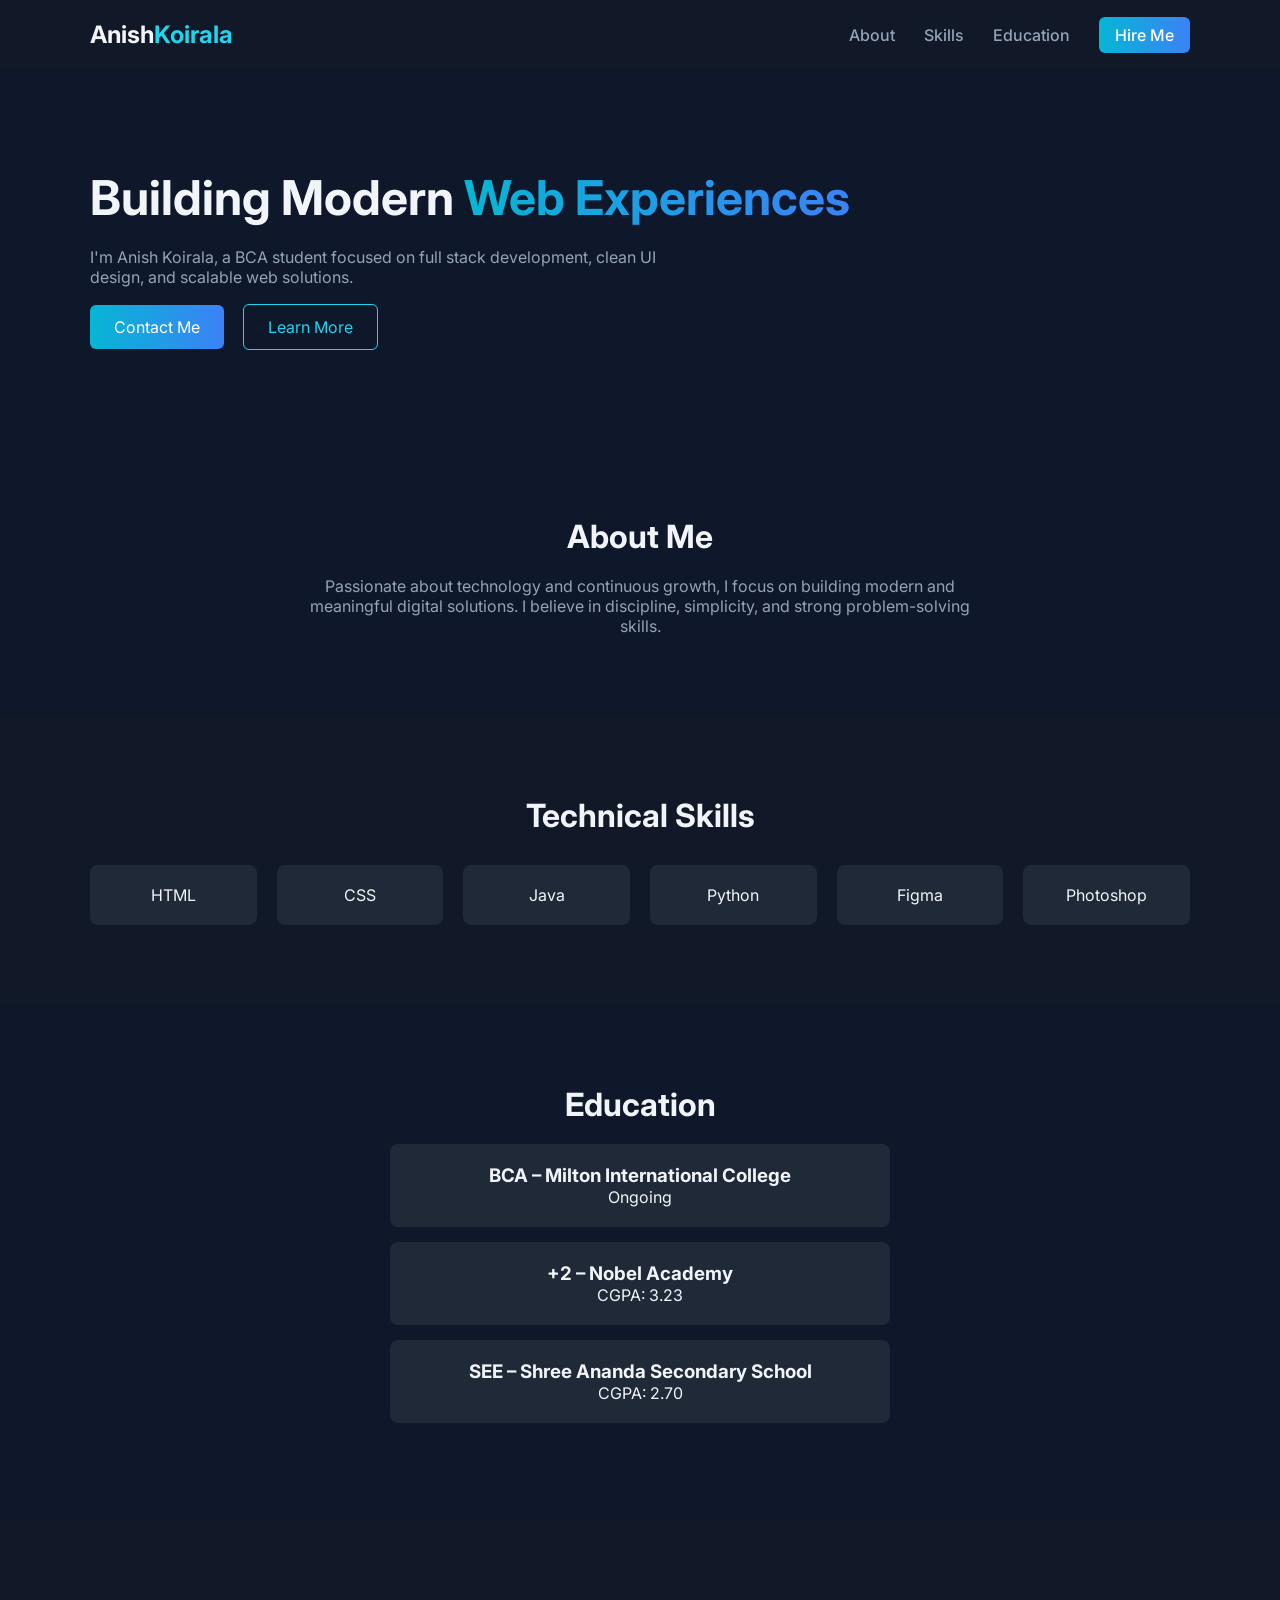
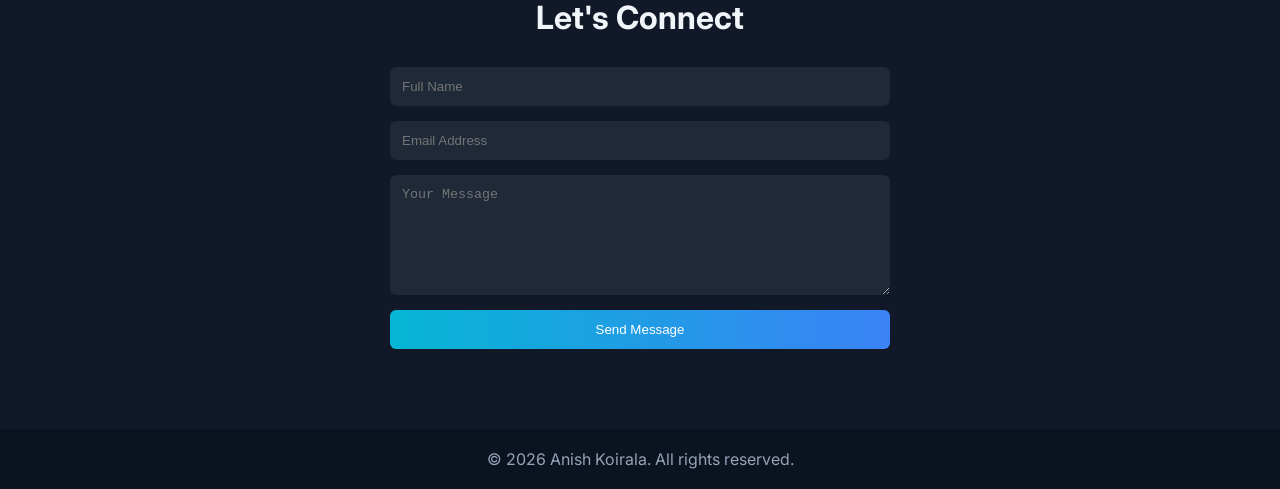
<file: index.html>
<!DOCTYPE html>
<html lang="en">
<head>
    <meta charset="UTF-8">
    <title>Anish Koirala | Developer</title>
    <meta name="viewport" content="width=device-width, initial-scale=1.0">

    <link href="https://fonts.googleapis.com/css2?family=Inter:wght@300;400;600;700&display=swap" rel="stylesheet">
    <link rel="stylesheet" href="style.css">
</head>
<body>

<header>
    <div class="container nav-container">
        <h2 class="logo">Anish<span>Koirala</span></h2>
        <nav>
            <a href="#about">About</a>
            <a href="#skills">Skills</a>
            <a href="#education">Education</a>
            <a href="#contact" class="nav-btn">Hire Me</a>
        </nav>
    </div>
</header>

<section class="hero">
    <div class="container hero-grid">
        <div class="hero-text">
            <h1>Building Modern <span>Web Experiences</span></h1>
            <p>
                I'm Anish Koirala, a BCA student focused on full stack development,
                clean UI design, and scalable web solutions.
            </p>
            <div class="hero-buttons">
                <a href="#contact" class="btn-primary">Contact Me</a>
                <a href="#about" class="btn-outline">Learn More</a>
            </div>
        </div>
    </div>
</section>

<section id="about" class="section">
    <div class="container">
        <h2>About Me</h2>
        <p class="section-text">
            Passionate about technology and continuous growth, I focus on building
            modern and meaningful digital solutions. I believe in discipline,
            simplicity, and strong problem-solving skills.
        </p>
    </div>
</section>

<section id="skills" class="section dark">
    <div class="container">
        <h2>Technical Skills</h2>

        <div class="skills-grid">
            <div class="skill-card">HTML</div>
            <div class="skill-card">CSS</div>
            <div class="skill-card">Java</div>
            <div class="skill-card">Python</div>
            <div class="skill-card">Figma</div>
            <div class="skill-card">Photoshop</div>
        </div>
    </div>
</section>

<section id="education" class="section">
    <div class="container">
        <h2>Education</h2>

        <div class="edu-card">
            <h3>BCA – Milton International College</h3>
            <p>Ongoing</p>
        </div>

        <div class="edu-card">
            <h3>+2 – Nobel Academy</h3>
            <p>CGPA: 3.23</p>
        </div>

        <div class="edu-card">
            <h3>SEE – Shree Ananda Secondary School</h3>
            <p>CGPA: 2.70</p>
        </div>
    </div>
</section>

<section id="contact" class="section dark">
    <div class="container">
        <h2>Let's Connect</h2>

        <form class="contact-form">
            <input type="text" placeholder="Full Name" required>
            <input type="email" placeholder="Email Address" required>
            <textarea placeholder="Your Message" required></textarea>
            <button type="submit" class="btn-primary">Send Message</button>
        </form>
    </div>
</section>

<footer>
    <div class="container">
        <p>© 2026 Anish Koirala. All rights reserved.</p>
    </div>
</footer>

</body>
</html>
</file>
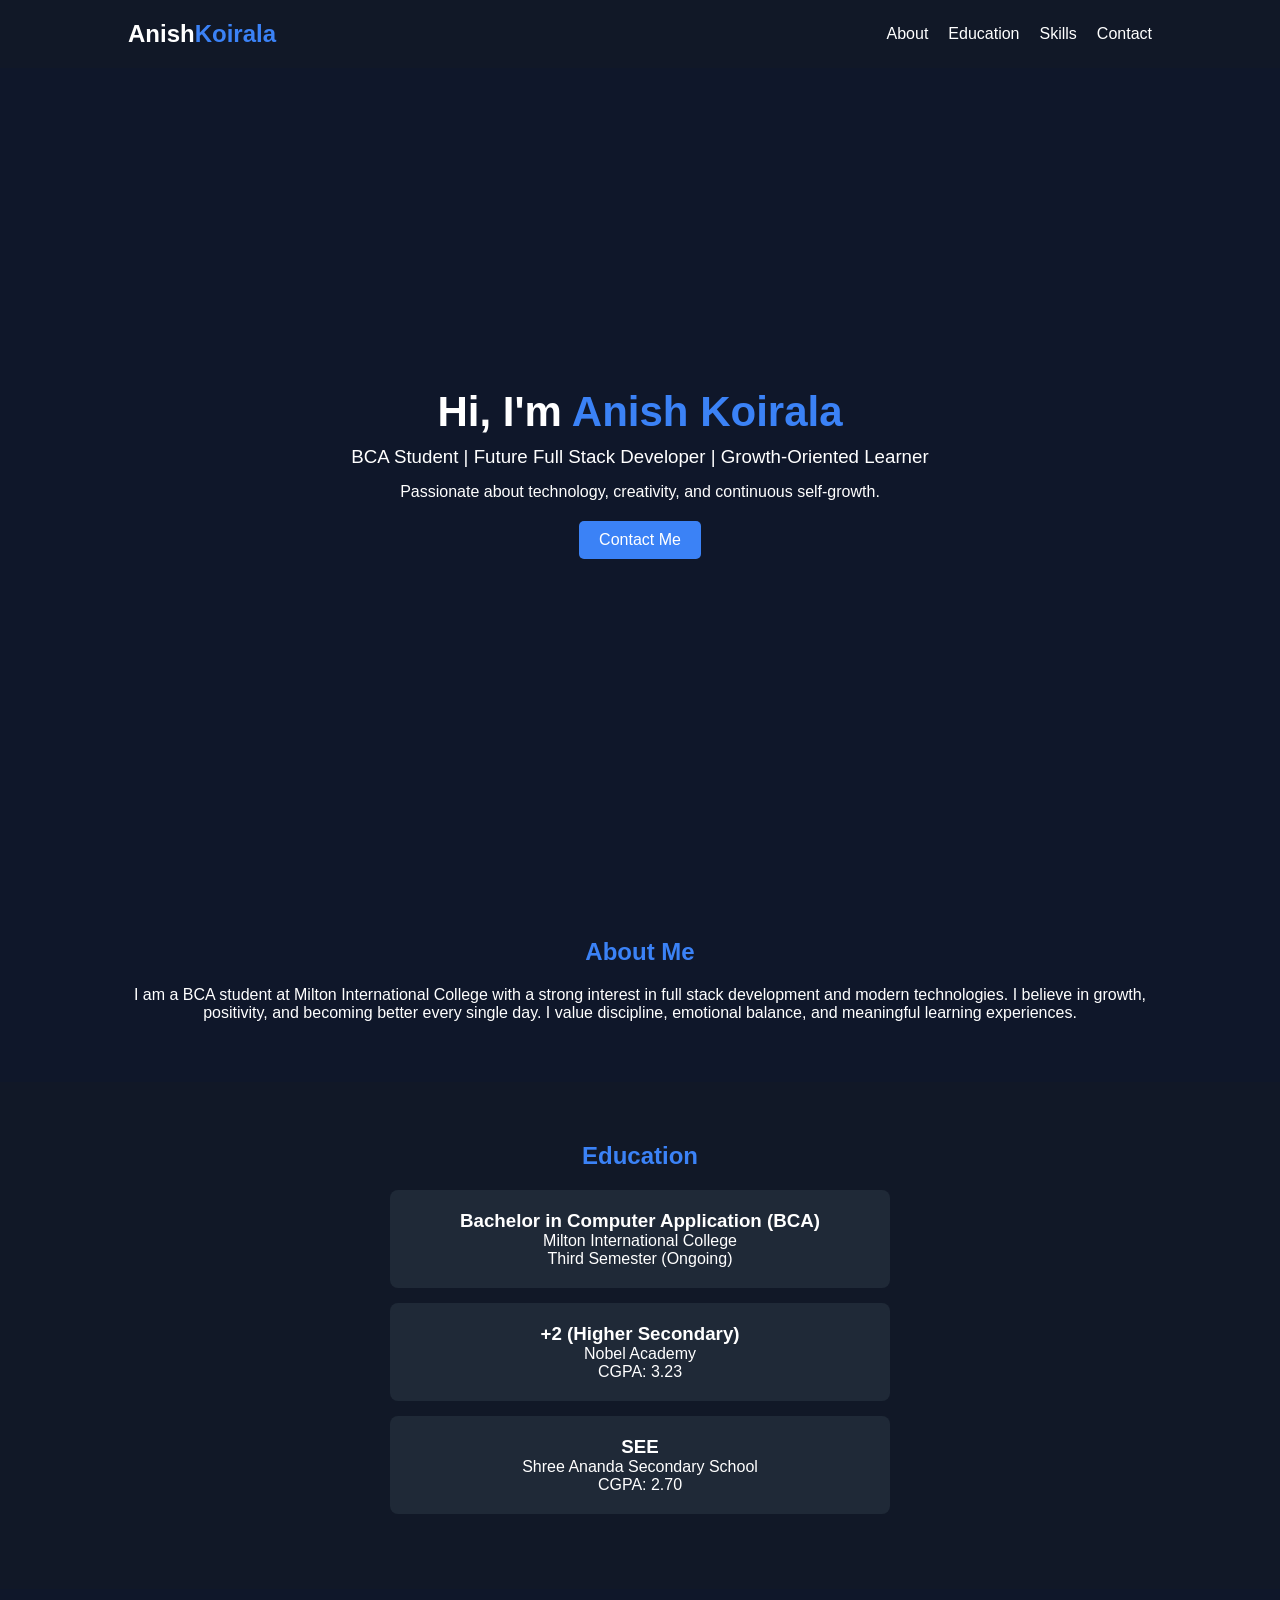
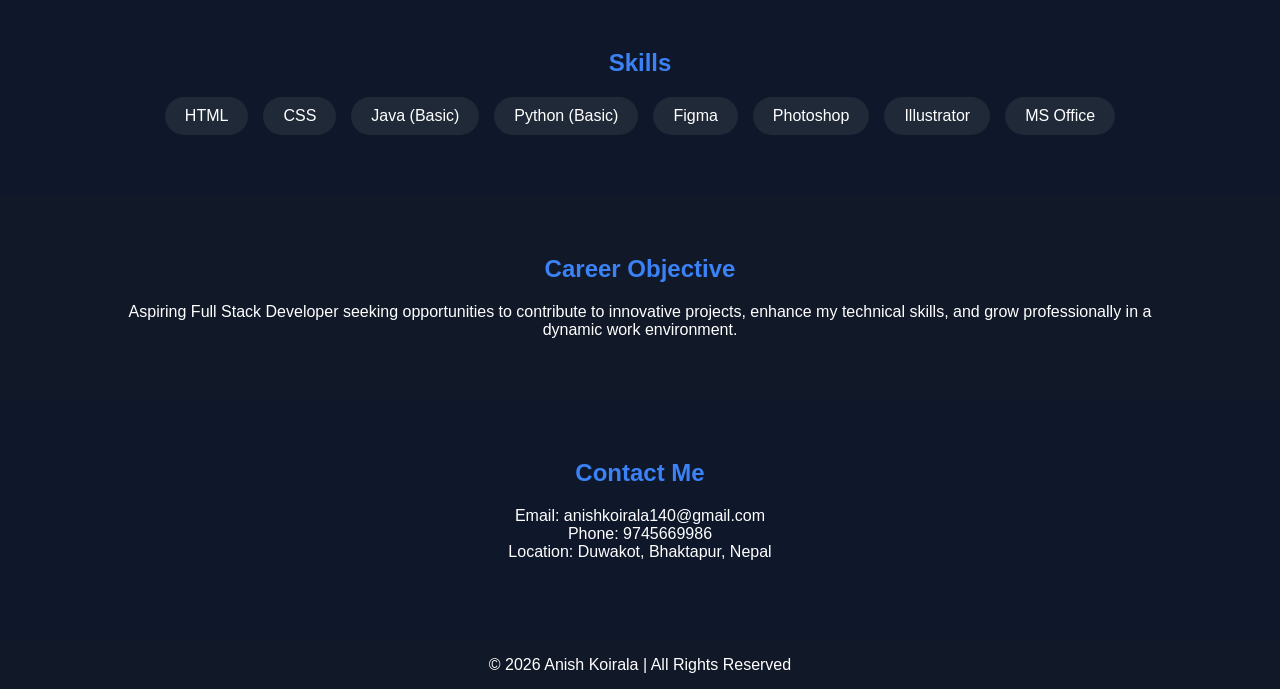
<file: aneesh/index.html>
<!DOCTYPE html>
<html lang="en">
<head>
    <meta charset="UTF-8">
    <title>Anish Koirala | Portfolio</title>
    <meta name="viewport" content="width=device-width, initial-scale=1.0">
    <link rel="stylesheet" href="style.css">
</head>
<body>

    <!-- Navigation -->
    <nav>
        <h2 class="logo">Anish<span>Koirala</span></h2>
        <ul>
            <li><a href="#about">About</a></li>
            <li><a href="#education">Education</a></li>
            <li><a href="#skills">Skills</a></li>
            <li><a href="#contact">Contact</a></li>
        </ul>
    </nav>

    <!-- Hero Section -->
    <section class="hero">
        <div class="hero-content">
            <h1>Hi, I'm <span>Anish Koirala</span></h1>
            <h3>BCA Student | Future Full Stack Developer | Growth-Oriented Learner</h3>
            <p>Passionate about technology, creativity, and continuous self-growth.</p>
            <a href="#contact" class="btn">Contact Me</a>
        </div>
    </section>

    <!-- About Section -->
    <section id="about" class="section">
        <h2>About Me</h2>
        <p>
            I am a BCA student at Milton International College with a strong interest 
            in full stack development and modern technologies. I believe in growth, 
            positivity, and becoming better every single day. I value discipline, 
            emotional balance, and meaningful learning experiences.
        </p>
    </section>

    <!-- Education -->
    <section id="education" class="section dark">
        <h2>Education</h2>

        <div class="card">
            <h3>Bachelor in Computer Application (BCA)</h3>
            <p>Milton International College</p>
            <p>Third Semester (Ongoing)</p>
        </div>

        <div class="card">
            <h3>+2 (Higher Secondary)</h3>
            <p>Nobel Academy</p>
            <p>CGPA: 3.23</p>
        </div>

        <div class="card">
            <h3>SEE</h3>
            <p>Shree Ananda Secondary School</p>
            <p>CGPA: 2.70</p>
        </div>
    </section>

    <!-- Skills -->
    <section id="skills" class="section">
        <h2>Skills</h2>

        <div class="skills-container">
            <div class="skill">HTML</div>
            <div class="skill">CSS</div>
            <div class="skill">Java (Basic)</div>
            <div class="skill">Python (Basic)</div>
            <div class="skill">Figma</div>
            <div class="skill">Photoshop</div>
            <div class="skill">Illustrator</div>
            <div class="skill">MS Office</div>
        </div>
    </section>

    <!-- Career Objective -->
    <section class="section dark">
        <h2>Career Objective</h2>
        <p>
            Aspiring Full Stack Developer seeking opportunities to contribute to 
            innovative projects, enhance my technical skills, and grow professionally 
            in a dynamic work environment.
        </p>
    </section>

    <!-- Contact -->
    <section id="contact" class="section">
        <h2>Contact Me</h2>
        <p>Email: anishkoirala140@gmail.com</p>
        <p>Phone: 9745669986</p>
        <p>Location: Duwakot, Bhaktapur, Nepal</p>
    </section>

    <footer>
        <p>© 2026 Anish Koirala | All Rights Reserved</p>
    </footer>

</body>
</html>
</file>
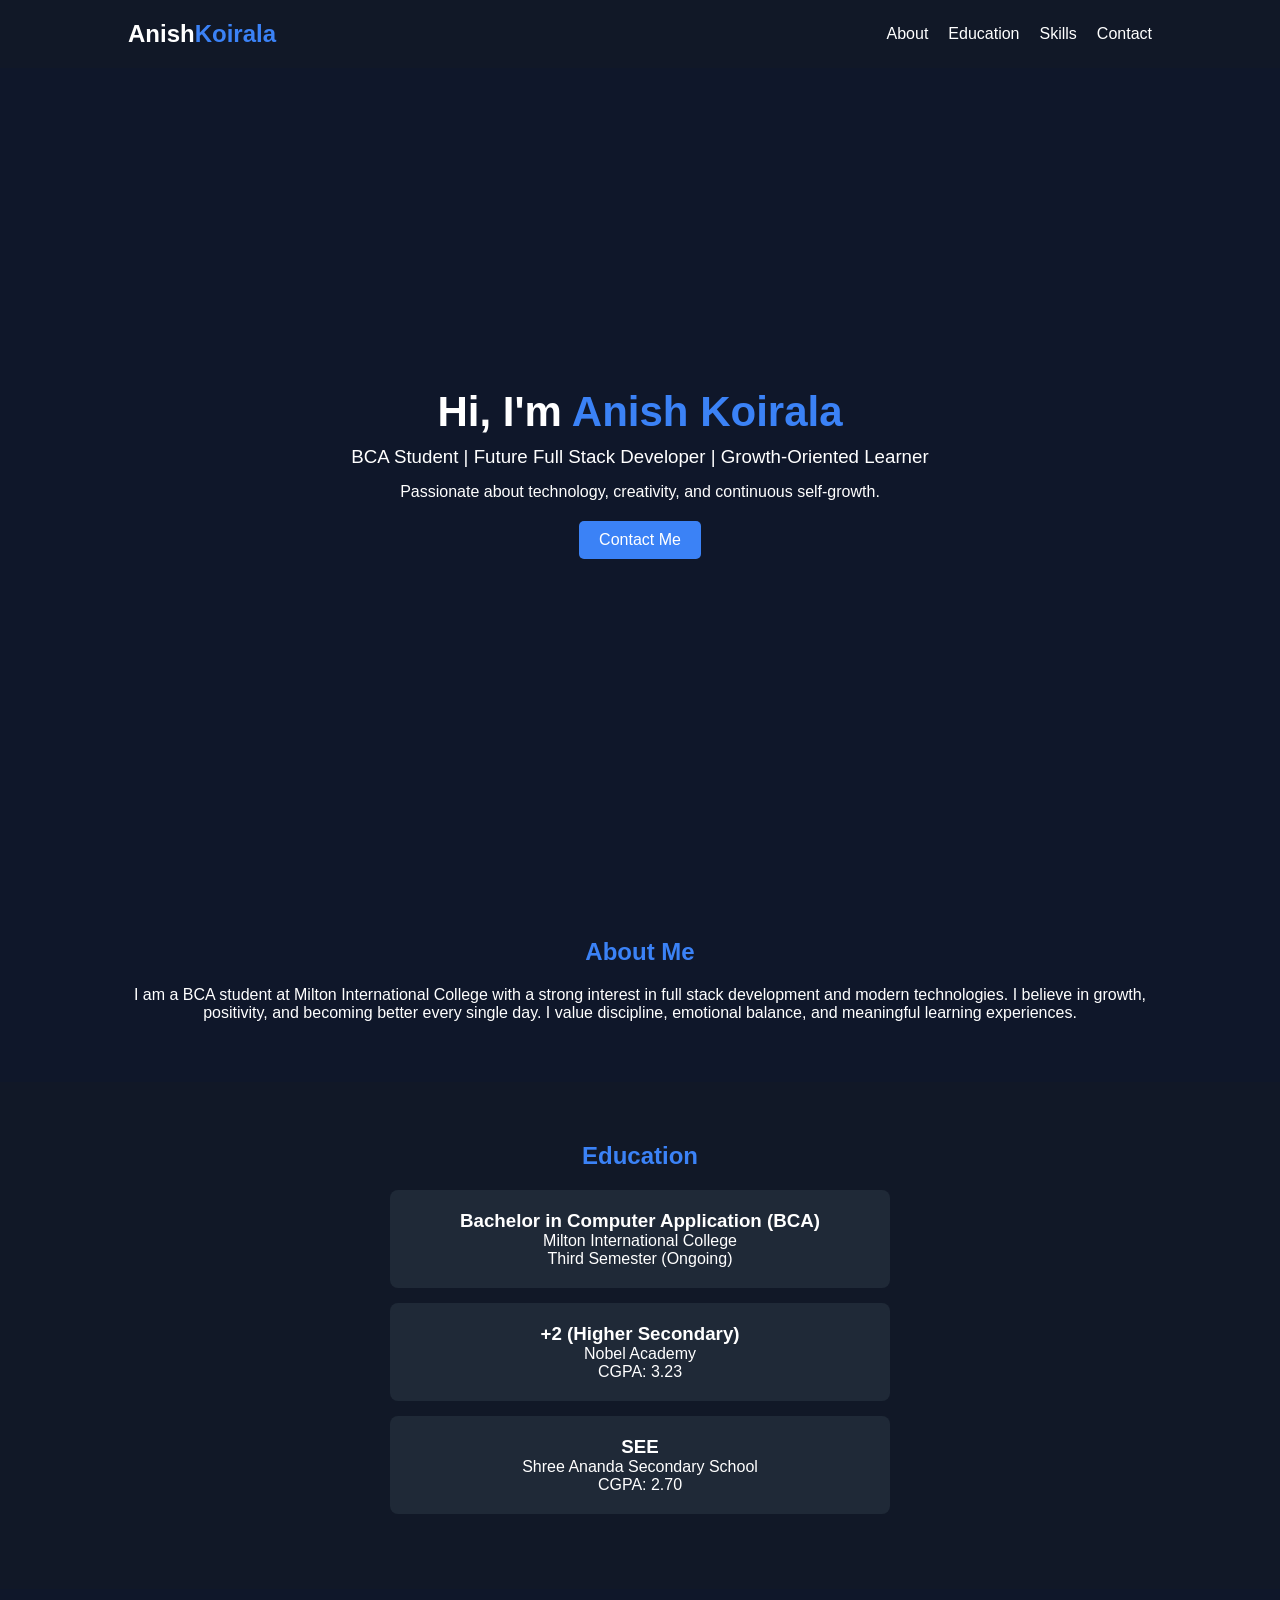
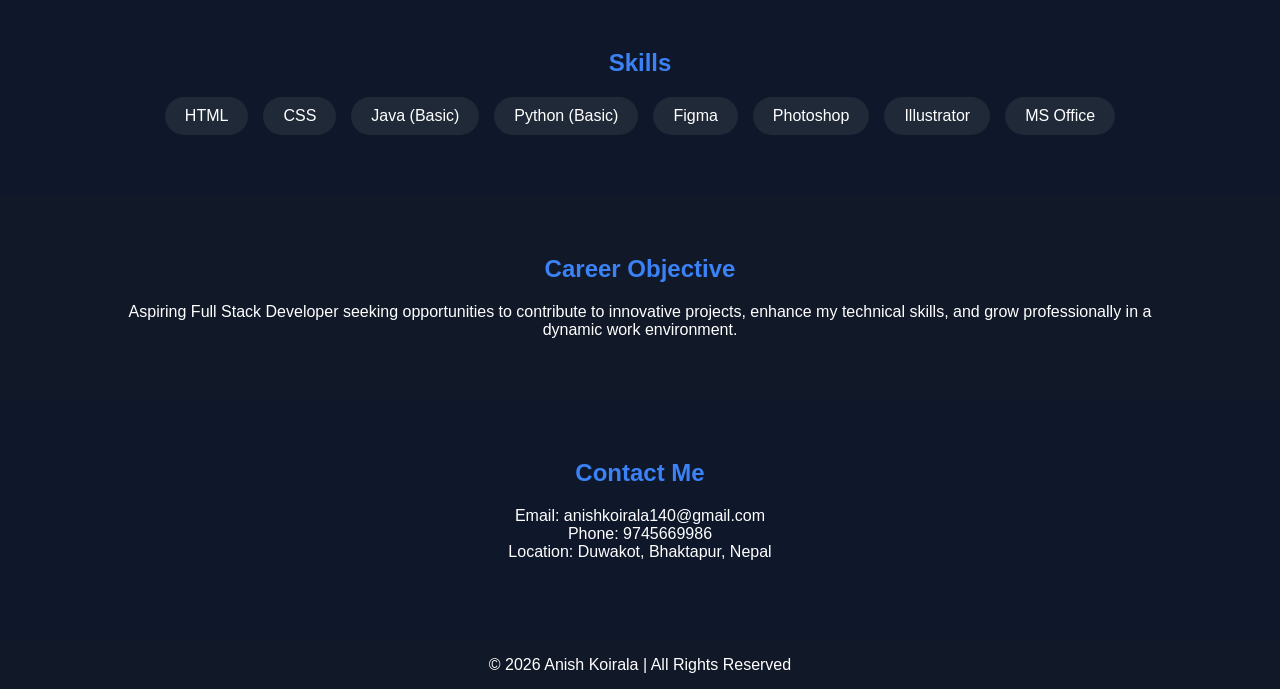
<file: aneesh/aneesh.html>
<!DOCTYPE html>
<html lang="en">
<head>
    <meta charset="UTF-8">
    <title>Anish Koirala | Portfolio</title>
    <meta name="viewport" content="width=device-width, initial-scale=1.0">
    <link rel="stylesheet" href="style.css">
</head>
<body>

    <!-- Navigation -->
    <nav>
        <h2 class="logo">Anish<span>Koirala</span></h2>
        <ul>
            <li><a href="#about">About</a></li>
            <li><a href="#education">Education</a></li>
            <li><a href="#skills">Skills</a></li>
            <li><a href="#contact">Contact</a></li>
        </ul>
    </nav>

    <!-- Hero Section -->
    <section class="hero">
        <div class="hero-content">
            <h1>Hi, I'm <span>Anish Koirala</span></h1>
            <h3>BCA Student | Future Full Stack Developer | Growth-Oriented Learner</h3>
            <p>Passionate about technology, creativity, and continuous self-growth.</p>
            <a href="#contact" class="btn">Contact Me</a>
        </div>
    </section>

    <!-- About Section -->
    <section id="about" class="section">
        <h2>About Me</h2>
        <p>
            I am a BCA student at Milton International College with a strong interest 
            in full stack development and modern technologies. I believe in growth, 
            positivity, and becoming better every single day. I value discipline, 
            emotional balance, and meaningful learning experiences.
        </p>
    </section>

    <!-- Education -->
    <section id="education" class="section dark">
        <h2>Education</h2>

        <div class="card">
            <h3>Bachelor in Computer Application (BCA)</h3>
            <p>Milton International College</p>
            <p>Third Semester (Ongoing)</p>
        </div>

        <div class="card">
            <h3>+2 (Higher Secondary)</h3>
            <p>Nobel Academy</p>
            <p>CGPA: 3.23</p>
        </div>

        <div class="card">
            <h3>SEE</h3>
            <p>Shree Ananda Secondary School</p>
            <p>CGPA: 2.70</p>
        </div>
    </section>

    <!-- Skills -->
    <section id="skills" class="section">
        <h2>Skills</h2>

        <div class="skills-container">
            <div class="skill">HTML</div>
            <div class="skill">CSS</div>
            <div class="skill">Java (Basic)</div>
            <div class="skill">Python (Basic)</div>
            <div class="skill">Figma</div>
            <div class="skill">Photoshop</div>
            <div class="skill">Illustrator</div>
            <div class="skill">MS Office</div>
        </div>
    </section>

    <!-- Career Objective -->
    <section class="section dark">
        <h2>Career Objective</h2>
        <p>
            Aspiring Full Stack Developer seeking opportunities to contribute to 
            innovative projects, enhance my technical skills, and grow professionally 
            in a dynamic work environment.
        </p>
    </section>

    <!-- Contact -->
    <section id="contact" class="section">
        <h2>Contact Me</h2>
        <p>Email: anishkoirala140@gmail.com</p>
        <p>Phone: 9745669986</p>
        <p>Location: Duwakot, Bhaktapur, Nepal</p>
    </section>

    <footer>
        <p>© 2026 Anish Koirala | All Rights Reserved</p>
    </footer>

</body>
</html>
</file>
<file: style.css>
* {
    margin: 0;
    padding: 0;
    box-sizing: border-box;
}

body {
    font-family: 'Inter', sans-serif;
    background: #0F172A;
    color: #F1F5F9;
}

.container {
    width: 90%;
    max-width: 1100px;
    margin: auto;
}

header {
    background: #111827;
    padding: 20px 0;
}

.nav-container {
    display: flex;
    justify-content: space-between;
    align-items: center;
}

.logo span {
    color: #22D3EE;
}

nav a {
    margin-left: 25px;
    text-decoration: none;
    color: #94A3B8;
    font-weight: 500;
    transition: 0.3s;
}

nav a:hover {
    color: #22D3EE;
}

.nav-btn {
    background: linear-gradient(90deg, #06B6D4, #3B82F6);
    padding: 8px 16px;
    border-radius: 6px;
    color: white !important;
}

.hero {
    padding: 100px 0;
}

.hero-grid {
    display: grid;
    align-items: center;
}

.hero-text h1 {
    font-size: 48px;
    line-height: 1.2;
}

.hero-text span {
    background: linear-gradient(90deg, #06B6D4, #3B82F6);
    -webkit-background-clip: text;
    -webkit-text-fill-color: transparent;
}

.hero-text p {
    margin-top: 20px;
    color: #94A3B8;
    max-width: 600px;
}

.hero-buttons {
    margin-top: 30px;
}

.btn-primary {
    background: linear-gradient(90deg, #06B6D4, #3B82F6);
    padding: 12px 24px;
    border-radius: 6px;
    color: white;
    text-decoration: none;
    border: none;
    cursor: pointer;
}

.btn-outline {
    border: 1px solid #22D3EE;
    padding: 12px 24px;
    border-radius: 6px;
    color: #22D3EE;
    text-decoration: none;
    margin-left: 15px;
}

.section {
    padding: 80px 0;
    text-align: center;
}

.section h2 {
    font-size: 32px;
    margin-bottom: 20px;
}

.section-text {
    color: #94A3B8;
    max-width: 700px;
    margin: auto;
}

.dark {
    background: #111827;
}

.skills-grid {
    display: grid;
    grid-template-columns: repeat(auto-fit, minmax(150px, 1fr));
    gap: 20px;
    margin-top: 30px;
}

.skill-card {
    background: #1F2937;
    padding: 20px;
    border-radius: 8px;
    transition: 0.3s;
}

.skill-card:hover {
    transform: translateY(-5px);
    background: #0ea5e9;
}

.edu-card {
    background: #1F2937;
    padding: 20px;
    border-radius: 8px;
    margin: 15px auto;
    max-width: 500px;
}

.contact-form {
    max-width: 500px;
    margin: 30px auto 0;
    display: flex;
    flex-direction: column;
    gap: 15px;
}

.contact-form input,
.contact-form textarea {
    padding: 12px;
    border-radius: 6px;
    border: none;
    background: #1F2937;
    color: white;
}

.contact-form textarea {
    height: 120px;
}

footer {
    background: #0B1220;
    padding: 20px 0;
    text-align: center;
    color: #94A3B8;
}
</file>
<file: aneesh/style.css>
* {
    margin: 0;
    padding: 0;
    box-sizing: border-box;
    font-family: Arial, Helvetica, sans-serif;
}

body {
    background-color: #0f172a;
    color: #ffffff;
}

/* Navbar */
nav {
    display: flex;
    justify-content: space-between;
    align-items: center;
    padding: 20px 10%;
    background: #111827;
    position: sticky;
    top: 0;
}

.logo span {
    color: #3b82f6;
}

nav ul {
    list-style: none;
    display: flex;
    gap: 20px;
}

nav ul li a {
    text-decoration: none;
    color: white;
    transition: 0.3s;
}

nav ul li a:hover {
    color: #3b82f6;
}

/* Hero */
.hero {
    height: 90vh;
    display: flex;
    justify-content: center;
    align-items: center;
    text-align: center;
    padding: 20px;
}

.hero h1 span {
    color: #3b82f6;
}

.hero h1 {
    font-size: 42px;
    margin-bottom: 10px;
}

.hero h3 {
    font-weight: normal;
    margin-bottom: 15px;
}

.btn {
    display: inline-block;
    margin-top: 20px;
    padding: 10px 20px;
    background: #3b82f6;
    color: white;
    text-decoration: none;
    border-radius: 5px;
    transition: 0.3s;
}

.btn:hover {
    background: #2563eb;
}

/* Sections */
.section {
    padding: 60px 10%;
    text-align: center;
}

.section h2 {
    margin-bottom: 20px;
    color: #3b82f6;
}

.dark {
    background: #111827;
}

/* Cards */
.card {
    background: #1f2937;
    padding: 20px;
    margin: 15px auto;
    border-radius: 8px;
    max-width: 500px;
}

/* Skills */
.skills-container {
    display: flex;
    flex-wrap: wrap;
    justify-content: center;
    gap: 15px;
}

.skill {
    background: #1f2937;
    padding: 10px 20px;
    border-radius: 20px;
}

/* Footer */
footer {
    background: #111827;
    padding: 15px;
    text-align: center;
    margin-top: 20px;
}
</file>
